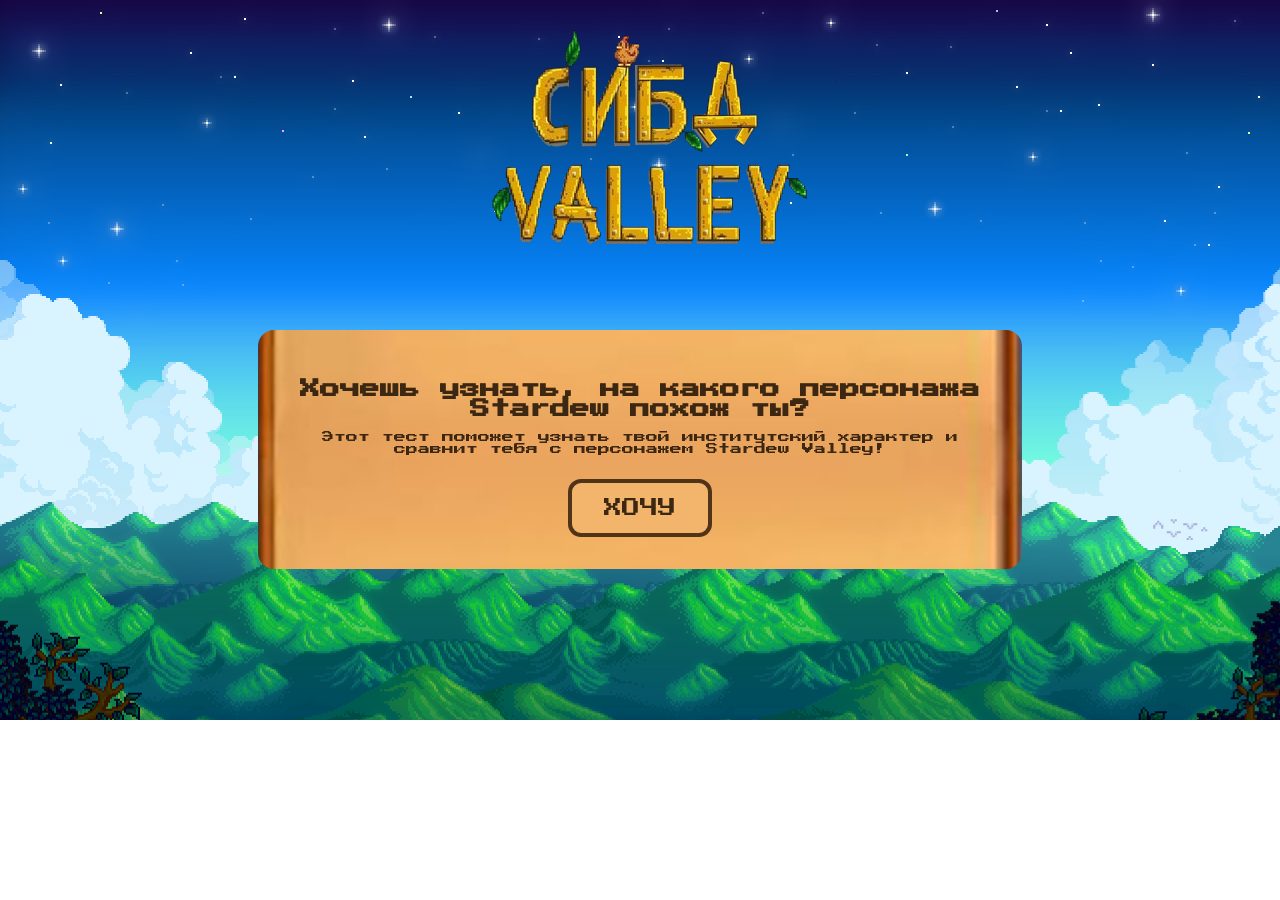
<file: index.html>
<!DOCTYPE html>
<html lang="en">
<head>
    <meta charset="UTF-8">
    <meta name="viewport" content="width=device-width, initial-scale=1.0">
    <title>сибд valley</title>
    <link rel="stylesheet" href="sv.css">
    <link rel="stylesheet" href="https://fonts.googleapis.com/css2?family=Press+Start+2P&display=swap">
</head>
<body>
  <div class="logo">
    <img src="sibd.png" alt="">
  </div>
      <main class="card">
    <section class="main">
      <h1>Хочешь узнать, на какого персонажа Stardew похож ты?</h1>

      <p class="lead">
        Этот тест поможет узнать твой институтский характер и сравнит тебя с персонажем Stardew Valley!
      </p>
      <div class="action-wrap">
        <a href="quiz.html">
          <button class="stardew-btn">
          <span class="label">ХОЧУ</span>
          </button>
        </a>
      </div>
    </section>
  </main>
</file>
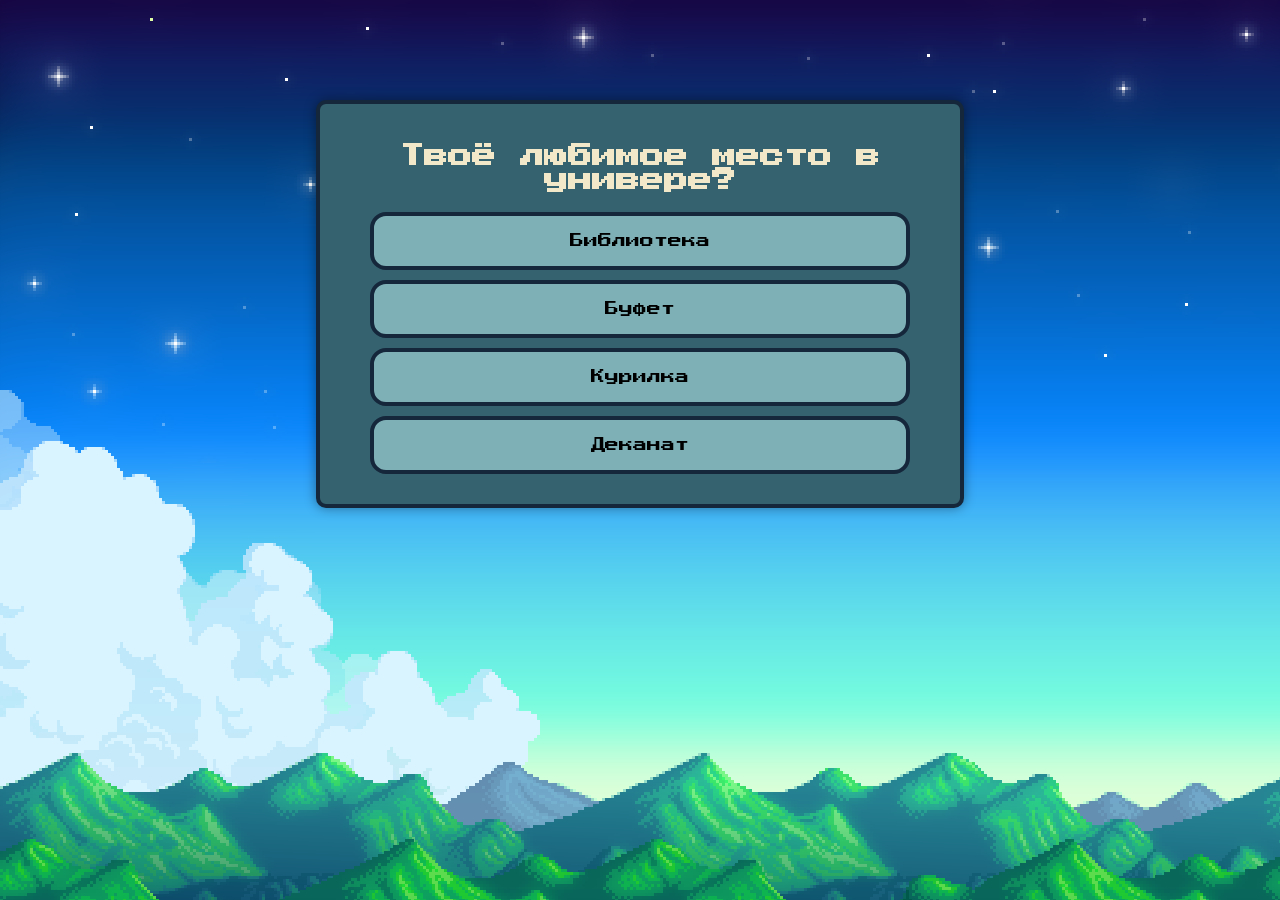
<file: quiz.html>
<!DOCTYPE html>
<html lang="en">
<head>
    <meta charset="UTF-8">
    <meta name="viewport" content="width=device-width, initial-scale=1.0">
    <title>квиз</title>
    <link rel="stylesheet" href="quiz.css">
  <link  rel="stylesheet" href="https://fonts.googleapis.com/css2?family=Press+Start+2P&display=swap">
</head>
<body>
<div id="quiz-container">
    <h2 id="question"></h2>
    <div id="answers"></div>
</div>
<script src="quiz.js"></script>
</body>
</html>
</file>
<file: sv.css>
body{
  background-image: url("stardew.jpg");
  background-repeat: no-repeat;
  background-size: cover;
  margin:0;
  min-height:100px;
  display:block;
  font-family: Arial, sans-serif;
}
.card{
  margin-top: 30px;
  background-image: url("dialoguetemplate.jpg");
  background-size: cover;
  background-repeat: no-repeat;
  background-position: center;
  padding:32px;
  border-radius:16px;
  max-width:700px;
  text-align:center;
  display: block;
  margin-left: auto;
  margin-right: auto;
}
h1{
  font-size:20px;
  margin-bottom:12px;
  color: #3b2712;
  font-family: 'Press Start 2P';
}
p{
  color: #3b2712;
}
.lead{
  margin-bottom:24px;
  font-size:12px;
  font-family: 'Press Start 2P';
}
.action-wrap{
  display:flex;
  justify-content:center;
}
.stardew-btn{
  background-color: #f3b56c;
  border: 4px solid #4f3418;
  padding: 16px 32px;
  border-radius: 13px;
  font-size: 18px;
  cursor: pointer;
  transition: .15s;
  font-family: 'Press Start 2P';
}
.label{
  color: #3b2712;
}
.stardew-btn:hover{
  transform:translateY(-4px);
  box-shadow:0 12px 25px rgb(36, 22, 7);
}
img {
  width: 400px;
  height: 300px;
  display: block;
  margin-left: auto;
  margin-right: auto;
}
.stardew-btn {
    animation: pulse 1.8s infinite ease-in-out;
}
@keyframes pulse {
    0% { transform: scale(1); }
    50% { transform: scale(1.07); }
    100% { transform: scale(1); }
}
</file>
<file: quiz.css>
body{
  background-image: url("stardew.jpg");
  font-family: 'Press Start 2P', cursive;
  color: #f2e8c9;
  text-align: center;
  margin: 0;
  padding: 0;
}
h1{
  font-size: 18px;
  margin-bottom: 25px;
  line-height: 1.5;
}
.answer-btn{
  display: block;
  width: 90%;
  margin: 10px auto;
  padding: 18px 10px;
  font-size: 14px;
  font-family: 'Press Start 2P';
  background: #a0d4d7b0;
  border: 4px solid #15273b;
  border-radius: 16px;
  cursor: pointer;
  transition: transform 0.1s;
}
.answer-btn:hover{
  background: #ffffffa2;
  transform: scale(1.05);
}
.answer-btn:active{
  transform: scale(0.97);
  background: #72866b5b;
}
#quiz-container{
  width: 600px;
  margin: 120px auto;
  text-align: center;
  max-width: 600px;
  margin: 100px auto;
  background: #35626f;
  border: 4px solid #15273b;
  padding: 20px;
  border-radius: 10px;
  box-shadow: 0 0 12px rgba(0,0,0,0.4);
}
</file>
